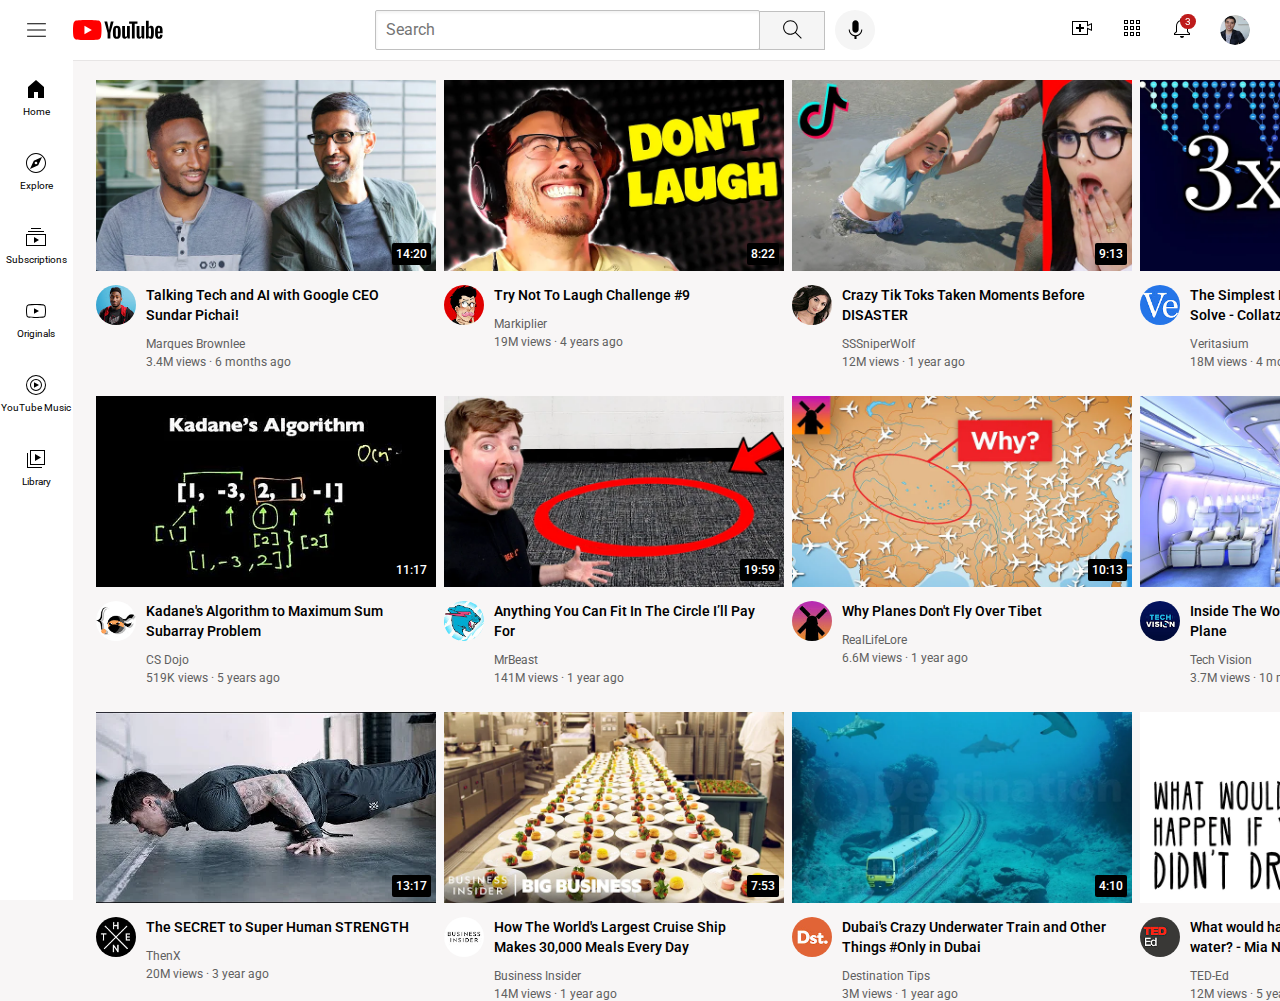
<file: index.html>
<!DOCTYPE html>
<html>
    <head>
        <link rel="preconnect" href="https://fonts.googleapis.com">
<link rel="preconnect" href="https://fonts.gstatic.com" crossorigin>
<link href="https://fonts.googleapis.com/css2?family=Roboto:ital,wght@0,100..900;1,100..900&display=swap" rel="stylesheet">
        <title>
    YouTube.com clone
        </title>
    <link rel="stylesheet" href="styles/youtube.css">
    <link rel="stylesheet" href="styles/header.css">
    <link rel="stylesheet" href="styles/general.css">
    <link rel="stylesheet" href="styles/sidebar.css">
    </head>
    <body>

    <div class="header">
    <div class="left-section">
        <img class=" hamburger-menu" src="icons/hamburger-menu.svg" >
        <img class="youtube-logo" src="icons/youtube-logo.svg">
    </div>
    <div class="middle-section">
        <input class="search" type="text" placeholder="Search">
        <button class="search-button">
            <img class="search-icon" src="icons/search.svg" >
            <div class="tooltip">Search</div>
        </button>
        <button class="voice-search-button">
            <img class="voice-search-icon" src="icons/voice-search-icon.svg" >
            <div class="tooltip1">Search with your voice</div>
        </button>
    </div>
    <div class="right-section">
        <div class="create-icon">
        <img  class="upload-icon" src="icons/upload.svg">
        <div class="tooltip2">Create</div>
        </div>
        <div class="youtube-apps-button">
        <img class="youtube-apps-icon" src="icons/youtube-apps.svg">
        <div class="tooltip3">YouTube apps</div>
        </div>
        <div class="notification-icon-container">
        <img class="notification-icon" src="icons/notifications.svg">
        <div class="notification-count">3</div>
            <div class="tooltip4">Notifications</div>
        </div>
        <img class="channel-icon" src="thumbnails/my-channel.jpeg">
    </div>
    </div>

    <div class="sidebar1">
    <div class="icon-button">
        <img class="home-icon" src="icons/home.svg">
        <div class="icon-name">Home</div>
    </div>
    <div class="icon-button">
        <img class="explore-icon" src="icons/explore.svg" >
        <div class="icon-name">Explore</div>
    </div>
    <div class="icon-button">
        <img class="subscriptions-icon" src="icons/subscriptions.svg" >
        <div class="icon-name">Subscriptions</div>
    </div>
    <div class="icon-button">
        <img class="orginals-icon" src="icons/originals.svg">
        <div class="icon-name">Originals</div>
    </div>
    <div class="icon-button">
        <img class="youtubemusic-icon" src="icons/youtube-music.svg">
        <div class="icon-name">YouTube Music</div>
    </div>
    <div class="icon-button">
        <img class="library-icon" src="icons/library.svg">
        <div class="icon-name">Library</div>
    </div>
    </div>
        




        
<div class="video-grid">

        <div class="video-preview">
            <div class="thumbnail-row">
            <img class="thumbnail" src="thumbnails/thumbnail-1.webp">
            <div class="video-time">14:20</div>
            </div>
            <div class="video-info-grid">
                
            <div class="channel">
                <img class="channel-thumb" src="thumbnails/channel-1.jpeg" >
            </div>
                <div class="video-info">
                        <p class="video-title">  
                        Talking Tech and AI with Google CEO Sundar Pichai!
                        <p class="video-author">
                            Marques Brownlee 
                        </p>
                    
                        <p class="video-details">
                            3.4M views &#183; 6 months ago
                        </p>
            
                </div>
            </div>
            
           
        </div>
    
        

        <div class="video-preview">
            <div class="thumbnail-row">
            <img class="thumbnail" src="thumbnails/thumbnail-2.webp">
            <div class="video-time">8:22</div>
        </div>
        <div class="video-info-grid">
        <div class="channel">
            <img class="channel-thumb" src="thumbnails/channel-2.jpeg" >
        </div>
        <div class="video-info">
            <p class="video-title">  
                Try Not To Laugh Challenge #9
                <p class="video-author">
                    Markiplier 
                </p>
                <p class="video-details">
                    19M views &#183; 4 years ago
                </p>
            </div>
        </div>
        </div>


        <div class="video-preview">
            <div class="thumbnail-row">
            <img class="thumbnail" src="thumbnails/thumbnail-3.webp">
            <div class="video-time">9:13</div>
        </div>
        <div class="video-info-grid">
        <div class="channel">
            <img class="channel-thumb" src="thumbnails/channel-3.jpeg" >

        </div>
        <div class="video-info">
        <p class="video-title"> 
            Crazy Tik Toks Taken Moments Before DISASTER
        </p>
        <p class="video-author">
            SSSniperWolf
        </p>
        <p class="video-details">
            12M views &#183; 1 year ago
        </p>
    </div>
        </div>
        </div>


        <div class="video-preview">
            <div class="thumbnail-row">
            <img class="thumbnail" src="thumbnails/thumbnail-4.webp">
            <div class="video-time">22:09</div>
        </div>
        <div class="video-info-grid">
        <div class="channel">
            <img class="channel-thumb" src="thumbnails/channel-4.jpeg" >
        </div>
        <div class="video-info">
        <p class="video-title">
            The Simplest Math Problem No One Can Solve - Collatz Conjecture
        </p>
        <p class="video-author">
            Veritasium
        </p>
        <p class="video-details">
            18M views &#183; 4 months ago
        </p>
        </div>
        </div>
        </div>


        <div class="video-preview">
            <div class="thumbnail-row">
            <img class="thumbnail" src="thumbnails/thumbnail-5.webp">
            <div class="video-time">11:17</div>
            </div>
            <div class="video-info-grid">
            <div class="channel">
                <img class="channel-thumb" src="thumbnails/channel-5.jpeg" >
            </div>
            <div class="video-info">
        <p class="video-title"> 
            Kadane's Algorithm to Maximum Sum Subarray Problem
        </p>
        <p class="video-author">
            CS Dojo
        </p>
        <p class="video-details">
            519K views  &#183; 5 years ago
        </p>
        </div>
        </div>
        </div>


        <div class="video-preview">
            <div class="thumbnail-row">
            <img class="thumbnail" src="thumbnails/thumbnail-6.webp">
            <div class="video-time">19:59</div>
            </div>
            <div class="video-info-grid">
            <div class="channel">
                <img class="channel-thumb" src="thumbnails/channel-6.jpeg" >
            </div>
            <div class="video-info">
        <p class="video-title">    
        Anything You Can Fit In The Circle I’ll Pay For
        </p>
        <p class="video-author">
            MrBeast
        </p>
        <p class="video-details">
            141M views &#183; 1 year ago
        </p>
        </div>
        </div>
        </div>



        <div class="video-preview">
            <div class="thumbnail-row">
            <img class="thumbnail" src="thumbnails/thumbnail-7.webp">
            <div class="video-time">10:13</div>
            </div>
            <div class="video-info-grid">
            <div class="channel">
                <img class="channel-thumb" src="thumbnails/channel-7.jpeg" >
            </div>
            <div class="video-info">
        <p class="video-title"> 
            Why Planes Don't Fly Over Tibet
        </p>
        <p class="video-author">
            RealLifeLore
        </p>
        <p class="video-details">
            6.6M views &#183; 1 year ago
        </p>
        </div>
        </div>
        </div>



        <div class="video-preview">
            <div class="thumbnail-row">
            <img class="thumbnail" src="thumbnails/thumbnail-8.webp">
            <div class="video-time">7:12</div>
            </div>
            <div class="video-info-grid">
            <div class="channel">
                <img class="channel-thumb" src="thumbnails/channel-8.jpeg" >
            </div>
            <div class="video-info">
        <p class="video-title"> 
            Inside The World's Biggest Passenger Plane
        <p class="video-author">
            Tech Vision
        </p>
        <p class="video-details">
            3.7M views  &#183; 10 months ago
        </p>
        </div>
        </div>
        </div>

        <div class="video-preview">
            <div class="thumbnail-row">
            <img class="thumbnail" src="thumbnails/thumbnail-9.webp">
            <div class="video-time">13:17</div>
            </div>
            <div class="video-info-grid">
            <div class="channel">
                <img class="channel-thumb" src="thumbnails/channel-9.jpeg" >
            </div>
            <div class="video-info">
        <p class="video-title">    
        The SECRET to Super Human STRENGTH
        </p>
        <p class="video-author">
            ThenX
        </p>
        <p class="video-details">
            20M views &#183; 3 year ago
        </p>
        </div>
        </div>
        </div>



        <div class="video-preview">
            <div class="thumbnail-row">
            <img class="thumbnail" src="thumbnails/thumbnail-10.webp">
            <div class="video-time">7:53</div>
            </div>
            <div class="video-info-grid">
            <div class="channel">
                <img class="channel-thumb" src="thumbnails/channel-10.jpeg" >
            </div>
        <div class="video-info">
        <p class="video-title"> 
         How The World's Largest Cruise Ship Makes 30,000 Meals Every Day
        </p >
        <p class="video-author">
            Business Insider
        </p>
        <p class="video-details">
            14M views &#183;  1 year ago
        </p>
        </div>
        </div>
        </div>


        <div class="video-preview">
            <div class="thumbnail-row">
            <img class="thumbnail" src="thumbnails/thumbnail-11.webp">
            <div class="video-time">4:10</div>
            </div>
            <div class="video-info-grid">
            <div class="channel">
                <img class="channel-thumb" src="thumbnails/channel-11.jpeg" >
            </div>
            <div class="video-info">
        <p class="video-title">     
        Dubai's Crazy Underwater Train and Other Things #Only in Dubai
        </p>
        <p class="video-author">
            Destination Tips
        </p>
        <p class="video-details">
            3M views &#183; 1 year ago
        </p>
        </div>
        </div>
        </div>


        <div class="video-preview">
            <div class="thumbnail-row">
            <img class="thumbnail" src="thumbnails/thumbnail-12.webp">
            <div class="video-time">4:51</div>
            </div>
            <div class="video-info-grid">
            <div class="channel">
                <img class="channel-thumb" src="thumbnails/channel-12.jpeg" >
            </div>
            <div class="video-info">
        <p class="video-title"> 
        What would happen if you didn’t drink water? - Mia Nacamulli
        </p>
        <p class="video-author">
            TED-Ed
        </p>
        <p class="video-details">
            12M views &#183; 5 years ago
        </p>
        </div>
        </div>
    </div>
</div>

    </body>
</html>
</file>
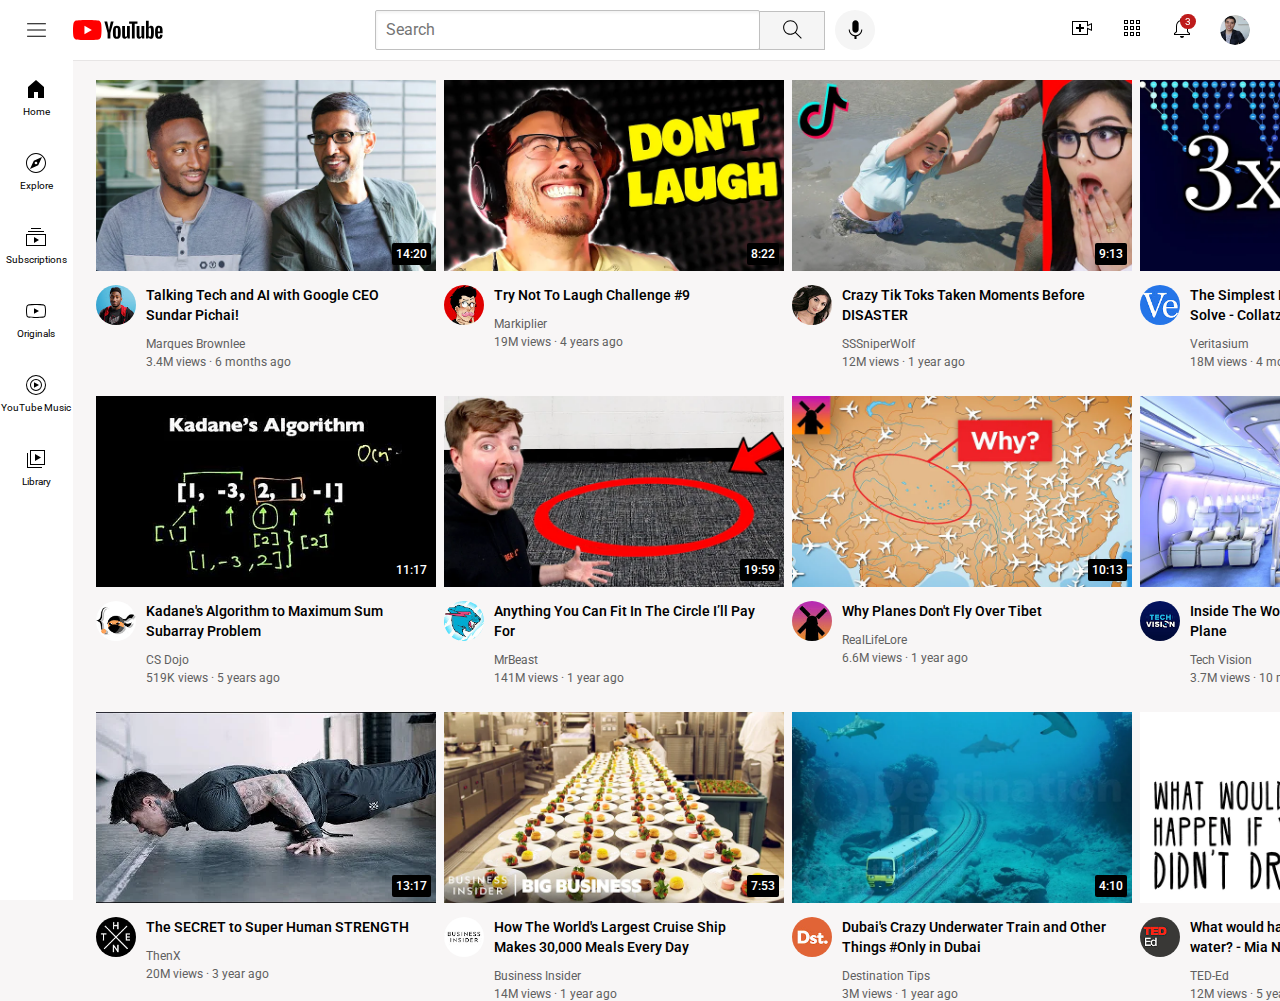
<file: youtube.html>
<!DOCTYPE html>
<html>
    <head>
        <link rel="preconnect" href="https://fonts.googleapis.com">
<link rel="preconnect" href="https://fonts.gstatic.com" crossorigin>
<link href="https://fonts.googleapis.com/css2?family=Roboto:ital,wght@0,100..900;1,100..900&display=swap" rel="stylesheet">
        <title>
    YouTube.com clone
        </title>
    <link rel="stylesheet" href="styles/youtube.css">
    <link rel="stylesheet" href="styles/header.css">
    <link rel="stylesheet" href="styles/general.css">
    <link rel="stylesheet" href="styles/sidebar.css">
    </head>
    <body>

    <div class="header">
    <div class="left-section">
        <img class=" hamburger-menu" src="icons/hamburger-menu.svg" >
        <img class="youtube-logo" src="icons/youtube-logo.svg">
    </div>
    <div class="middle-section">
        <input class="search" type="text" placeholder="Search">
        <button class="search-button">
            <img class="search-icon" src="icons/search.svg" >
            <div class="tooltip">Search</div>
        </button>
        <button class="voice-search-button">
            <img class="voice-search-icon" src="icons/voice-search-icon.svg" >
            <div class="tooltip1">Search with your voice</div>
        </button>
    </div>
    <div class="right-section">
        <div class="create-icon">
        <img  class="upload-icon" src="icons/upload.svg">
        <div class="tooltip2">Create</div>
        </div>
        <div class="youtube-apps-button">
        <img class="youtube-apps-icon" src="icons/youtube-apps.svg">
        <div class="tooltip3">YouTube apps</div>
        </div>
        <div class="notification-icon-container">
        <img class="notification-icon" src="icons/notifications.svg">
        <div class="notification-count">3</div>
            <div class="tooltip4">Notifications</div>
        </div>
        <img class="channel-icon" src="thumbnails/my-channel.jpeg">
    </div>
    </div>

    <div class="sidebar1">
    <div class="icon-button">
        <img class="home-icon" src="icons/home.svg">
        <div class="icon-name">Home</div>
    </div>
    <div class="icon-button">
        <img class="explore-icon" src="icons/explore.svg" >
        <div class="icon-name">Explore</div>
    </div>
    <div class="icon-button">
        <img class="subscriptions-icon" src="icons/subscriptions.svg" >
        <div class="icon-name">Subscriptions</div>
    </div>
    <div class="icon-button">
        <img class="orginals-icon" src="icons/originals.svg">
        <div class="icon-name">Originals</div>
    </div>
    <div class="icon-button">
        <img class="youtubemusic-icon" src="icons/youtube-music.svg">
        <div class="icon-name">YouTube Music</div>
    </div>
    <div class="icon-button">
        <img class="library-icon" src="icons/library.svg">
        <div class="icon-name">Library</div>
    </div>
    </div>
        




        
<div class="video-grid">

        <div class="video-preview">
            <div class="thumbnail-row">
            <img class="thumbnail" src="thumbnails/thumbnail-1.webp">
            <div class="video-time">14:20</div>
            </div>
            <div class="video-info-grid">
                
            <div class="channel">
                <img class="channel-thumb" src="thumbnails/channel-1.jpeg" >
            </div>
                <div class="video-info">
                        <p class="video-title">  
                        Talking Tech and AI with Google CEO Sundar Pichai!
                        <p class="video-author">
                            Marques Brownlee 
                        </p>
                    
                        <p class="video-details">
                            3.4M views &#183; 6 months ago
                        </p>
            
                </div>
            </div>
            
           
        </div>
    
        

        <div class="video-preview">
            <div class="thumbnail-row">
            <img class="thumbnail" src="thumbnails/thumbnail-2.webp">
            <div class="video-time">8:22</div>
        </div>
        <div class="video-info-grid">
        <div class="channel">
            <img class="channel-thumb" src="thumbnails/channel-2.jpeg" >
        </div>
        <div class="video-info">
            <p class="video-title">  
                Try Not To Laugh Challenge #9
                <p class="video-author">
                    Markiplier 
                </p>
                <p class="video-details">
                    19M views &#183; 4 years ago
                </p>
            </div>
        </div>
        </div>


        <div class="video-preview">
            <div class="thumbnail-row">
            <img class="thumbnail" src="thumbnails/thumbnail-3.webp">
            <div class="video-time">9:13</div>
        </div>
        <div class="video-info-grid">
        <div class="channel">
            <img class="channel-thumb" src="thumbnails/channel-3.jpeg" >

        </div>
        <div class="video-info">
        <p class="video-title"> 
            Crazy Tik Toks Taken Moments Before DISASTER
        </p>
        <p class="video-author">
            SSSniperWolf
        </p>
        <p class="video-details">
            12M views &#183; 1 year ago
        </p>
    </div>
        </div>
        </div>


        <div class="video-preview">
            <div class="thumbnail-row">
            <img class="thumbnail" src="thumbnails/thumbnail-4.webp">
            <div class="video-time">22:09</div>
        </div>
        <div class="video-info-grid">
        <div class="channel">
            <img class="channel-thumb" src="thumbnails/channel-4.jpeg" >
        </div>
        <div class="video-info">
        <p class="video-title">
            The Simplest Math Problem No One Can Solve - Collatz Conjecture
        </p>
        <p class="video-author">
            Veritasium
        </p>
        <p class="video-details">
            18M views &#183; 4 months ago
        </p>
        </div>
        </div>
        </div>


        <div class="video-preview">
            <div class="thumbnail-row">
            <img class="thumbnail" src="thumbnails/thumbnail-5.webp">
            <div class="video-time">11:17</div>
            </div>
            <div class="video-info-grid">
            <div class="channel">
                <img class="channel-thumb" src="thumbnails/channel-5.jpeg" >
            </div>
            <div class="video-info">
        <p class="video-title"> 
            Kadane's Algorithm to Maximum Sum Subarray Problem
        </p>
        <p class="video-author">
            CS Dojo
        </p>
        <p class="video-details">
            519K views  &#183; 5 years ago
        </p>
        </div>
        </div>
        </div>


        <div class="video-preview">
            <div class="thumbnail-row">
            <img class="thumbnail" src="thumbnails/thumbnail-6.webp">
            <div class="video-time">19:59</div>
            </div>
            <div class="video-info-grid">
            <div class="channel">
                <img class="channel-thumb" src="thumbnails/channel-6.jpeg" >
            </div>
            <div class="video-info">
        <p class="video-title">    
        Anything You Can Fit In The Circle I’ll Pay For
        </p>
        <p class="video-author">
            MrBeast
        </p>
        <p class="video-details">
            141M views &#183; 1 year ago
        </p>
        </div>
        </div>
        </div>



        <div class="video-preview">
            <div class="thumbnail-row">
            <img class="thumbnail" src="thumbnails/thumbnail-7.webp">
            <div class="video-time">10:13</div>
            </div>
            <div class="video-info-grid">
            <div class="channel">
                <img class="channel-thumb" src="thumbnails/channel-7.jpeg" >
            </div>
            <div class="video-info">
        <p class="video-title"> 
            Why Planes Don't Fly Over Tibet
        </p>
        <p class="video-author">
            RealLifeLore
        </p>
        <p class="video-details">
            6.6M views &#183; 1 year ago
        </p>
        </div>
        </div>
        </div>



        <div class="video-preview">
            <div class="thumbnail-row">
            <img class="thumbnail" src="thumbnails/thumbnail-8.webp">
            <div class="video-time">7:12</div>
            </div>
            <div class="video-info-grid">
            <div class="channel">
                <img class="channel-thumb" src="thumbnails/channel-8.jpeg" >
            </div>
            <div class="video-info">
        <p class="video-title"> 
            Inside The World's Biggest Passenger Plane
        <p class="video-author">
            Tech Vision
        </p>
        <p class="video-details">
            3.7M views  &#183; 10 months ago
        </p>
        </div>
        </div>
        </div>

        <div class="video-preview">
            <div class="thumbnail-row">
            <img class="thumbnail" src="thumbnails/thumbnail-9.webp">
            <div class="video-time">13:17</div>
            </div>
            <div class="video-info-grid">
            <div class="channel">
                <img class="channel-thumb" src="thumbnails/channel-9.jpeg" >
            </div>
            <div class="video-info">
        <p class="video-title">    
        The SECRET to Super Human STRENGTH
        </p>
        <p class="video-author">
            ThenX
        </p>
        <p class="video-details">
            20M views &#183; 3 year ago
        </p>
        </div>
        </div>
        </div>



        <div class="video-preview">
            <div class="thumbnail-row">
            <img class="thumbnail" src="thumbnails/thumbnail-10.webp">
            <div class="video-time">7:53</div>
            </div>
            <div class="video-info-grid">
            <div class="channel">
                <img class="channel-thumb" src="thumbnails/channel-10.jpeg" >
            </div>
        <div class="video-info">
        <p class="video-title"> 
         How The World's Largest Cruise Ship Makes 30,000 Meals Every Day
        </p >
        <p class="video-author">
            Business Insider
        </p>
        <p class="video-details">
            14M views &#183;  1 year ago
        </p>
        </div>
        </div>
        </div>


        <div class="video-preview">
            <div class="thumbnail-row">
            <img class="thumbnail" src="thumbnails/thumbnail-11.webp">
            <div class="video-time">4:10</div>
            </div>
            <div class="video-info-grid">
            <div class="channel">
                <img class="channel-thumb" src="thumbnails/channel-11.jpeg" >
            </div>
            <div class="video-info">
        <p class="video-title">     
        Dubai's Crazy Underwater Train and Other Things #Only in Dubai
        </p>
        <p class="video-author">
            Destination Tips
        </p>
        <p class="video-details">
            3M views &#183; 1 year ago
        </p>
        </div>
        </div>
        </div>


        <div class="video-preview">
            <div class="thumbnail-row">
            <img class="thumbnail" src="thumbnails/thumbnail-12.webp">
            <div class="video-time">4:51</div>
            </div>
            <div class="video-info-grid">
            <div class="channel">
                <img class="channel-thumb" src="thumbnails/channel-12.jpeg" >
            </div>
            <div class="video-info">
        <p class="video-title"> 
        What would happen if you didn’t drink water? - Mia Nacamulli
        </p>
        <p class="video-author">
            TED-Ed
        </p>
        <p class="video-details">
            12M views &#183; 5 years ago
        </p>
        </div>
        </div>
    </div>
</div>

    </body>
</html>
</file>
<file: styles/youtube.css>
.thumbnail{
width: 100%;


    
}
.thumbnail-row{
    
    position: relative;
}

.video-title{
    width: 270px;
    font-family:Roboto, Arial;
    font-weight: 550;
    font-size: 14px;
    margin-right: 50px;
    line-height: 20px;
    margin-bottom: 12px;
    margin-top: 10px;
    

}
.video-preview{
width: 340px;
   
}
.video-details,.video-author{
    
    font-size: 12px;
    font-family: Roboto,Arial;
    color: rgb(96,96,96);
    
}
.video-author{
    margin-bottom: 4px;
}


.video-info-grid{
display: grid;
    grid-template-columns: 50px 1fr ;
    
}

.channel-thumb{
    display: inline-block;
    width: 40px;
    border-radius: 30px;
    vertical-align: top;
    margin-top: 10px;
  
}
.video-info{
    display: inline-block;   
    
}
.video-grid{
    display: grid;
    grid-template-columns: 1fr 1fr 1fr;
    column-gap: 8px;
    row-gap: 27px;
    

}

@media (max-width: 750px){
    .video-grid{
        grid-template-columns: 1fr 1fr ;
    }
    
}
@media (max-width: 751px) and (min-width: 999px){
    .video-grid{
        grid-template-columns: 1fr 1fr 1fr ;
    }
}
@media (min-width: 1000px){
    .video-grid{
        grid-template-columns: 1fr 1fr 1fr 1fr;
    }
}
.video-time{
    font-family: Roboto,Arial;
    font-size: 12px;
    font-weight: 550;
    padding-left: 4px;
    padding-right: 4px;
    padding-top: 4px;
    padding-bottom: 4px;
    background-color: black;
    color: white;
    position: absolute;
    bottom: 10px;
    right: 5px;
    border-radius: 2px;
   
}
</file>
<file: styles/header.css>
.header{
    height: 55px;
    display: flex;
    flex-direction: row;
    justify-content:space-between;
    position: fixed;
    background-color: white;
    left: 0;
    top: 0;
    right: 0;
    border-bottom-width:1px ;
    border-bottom-style:solid ;
    border-bottom-color:rgb(231, 229, 229) ;
    height: 60px;
    z-index: 100;
    
}
.left-section{
    
    width: 150px;
    display: flex;
    align-items:center;

}
.middle-section{

flex: 1;
margin-left: 70px;
margin-right: 40px;
max-width: 500px;
display: flex;
align-items: center;
}
.right-section{
    
    width: 180px;
    display: flex;
    align-items: center;
    justify-content: space-between;
    flex-shrink: 0;
    margin-right: 30px;
    

}
.hamburger-menu{
    height: 25px;
    margin-left: 24px;
    margin-right: 24px;
    cursor: pointer;
}
.youtube-logo{
    height: 20px;
    cursor: pointer;
}
.search-button{
height: 39px;
width: 66px;
background-color: rgb(245, 245, 245);
border-width: 1px;
border-style: solid;
margin-left: -1px;
border-color:rgb(192, 192,192 ) ;
cursor: pointer;
position: relative;

}
.tooltip{
    position: absolute;
    background-color: gray;
    padding-left: 4px;
    padding-right: 4px;
    padding-top: 4px;
    padding-bottom: 4px;
    font-size: 12px;
    font-family: Roboto,Arial;
    color: white;
    border-radius: 2px;
    bottom: -40px;
    opacity: 0;
    pointer-events: none;
    transition: opacity 0.1s;
}
.search-button:hover .tooltip{
    opacity: 1;

}

.voice-search-button{
    height: 40px;
width: 40px;
border-width: 0;
background-color: rgb(245, 245, 245);
border-radius: 20px;
margin-left: 10px;
cursor: pointer;
position:relative;

}
.tooltip1{
    position: absolute;
    background-color: gray;
    padding-left: 15px;
    padding-right: 15px;
    padding-top: 8px;
    padding-bottom: 8px;
    font-size: 12px;
    font-family: Roboto,Arial;
    color: white;
    border-radius: 2px;
    bottom: -50px;
    left:-20px;
    opacity: 0;
    pointer-events: none;
    transition: opacity 0.1s;
    white-space:nowrap;

}
.voice-search-button:hover .tooltip1{
    opacity: 1;

}
.voice-search-icon{
    margin-top: 2px;
    height: 25px;
    
}
.search{
    width: 60px;
    height: 36px;
    flex: 1;
    padding-left: 10px;
    border-width: 1px;
    border-style: solid;
    border-color: rgb(192, 192,192 );
    font-size: 16px;
    border-radius: 2px;
    box-shadow: inset 1px 2px 3px rgba(0,0,0,0.05) ;
    width: 0;

}
.search::placeholder{
  
   
    font-family:  Roboto,Arial;
    font-size: 16px;
    
}
.search-icon{
    height: 25px;
    margin-top: 2px;
    
    
}
.upload-icon{
    height:24px;
    cursor: pointer;
}
.youtube-apps-icon{
    height: 24px;
    cursor: pointer;
}
.notification-icon{
    height: 24px;
    cursor: pointer;
}
.channel-icon{
    height: 30px;
    border-radius: 16px;
    cursor: pointer;
    
}
.notification-icon-container{
    position: relative;

}
.tooltip4{
    position: absolute;
    font-family: Roboto,Arial;
    background-color: gray;
    color: white;
    font-size: 12px;
    padding-left: 6px;
    padding-right: 6px;
    padding-top: 6px;
    padding-bottom: 6px;
    border-radius: 2px;
    bottom: -40px;
    left: -20px;
    opacity: 0;
    pointer-events: none;
    transition: opacity 0.1s;
}
.notification-icon-container:hover .tooltip4{
opacity: 1;
}

.notification-count{
    top: -2px;
    right: -2px;
    font-family: Roboto,Arial;
    font-size: 10px;
    padding-left: 5px;
    padding-right: 5px;
    padding-top: 2px;
    padding-bottom: 2px;
    background-color: rgb(190, 27, 27);
    color: white;
    position: absolute;
    border-radius: 20px;

}
.create-icon{
    position: relative;

}
.tooltip2{
    position: absolute;
    background-color: gray;
    font-size: 12px;
    font-family: Roboto,Arial;
    color: white;
    padding-left: 6px;
    padding-right: 6px;
    padding-top: 6px;
    padding-bottom: 6px;
    bottom: -40px;
    border-radius: 2px;
    opacity: 0;
    pointer-events: none;
    transition: 0.1s;

}
.create-icon:hover .tooltip2{
    opacity: 1;
}
.youtube-apps-button{
    position: relative;
}
.tooltip3{
    position: absolute;
    background-color: gray;
    font-family: Roboto,Arial;
    color: white;
    white-space: nowrap;
    font-size: 12px;
    padding-left: 6px;
    padding-right: 6px;
    padding-top: 6px;
    padding-bottom: 6px;
    border-radius: 2px;
    bottom: -40px;
    left: -20px;
    opacity: 0;
    pointer-events: none;
    transition: opacity 0.1s;
}
.youtube-apps-button:hover .tooltip3{
    opacity: 1;
}
</file>
<file: styles/general.css>
body{
    margin: 0;
    padding-top: 80px;
    padding-left: 96px;
    padding-right: 24px;
    background-color: rgb(248, 246, 246);
}

p{
    font-family: Roboto,Arial;
    margin-top: 0;
    margin-bottom: 0;
}
</file>
<file: styles/sidebar.css>
.sidebar1{
    position:fixed;
    background-color: white;
    left: 0;
    bottom: 0;
    top: 60px;
    width:72px;
    border-right-color:white;
    border-right-style:solid ;
    border-right-width:1px ;
    z-index: 100;
    align-items: center;
    justify-content: space-between;
    
    
    
}

.icon-button img{
    height: 24px;
    
}

.icon-button{
    height: 74px;
    
    border: none;
    background-color: white;
    display: flex;
    justify-content: center;
    align-items: center;
    flex-direction: column;
    cursor: pointer;
}
.icon-button:hover{
    background-color: rgb(237, 241, 241);

}
.icon-name{
    font-size: 10px;
    font-family: Roboto,Arial;
    margin-top: 5px;
}
</file>
